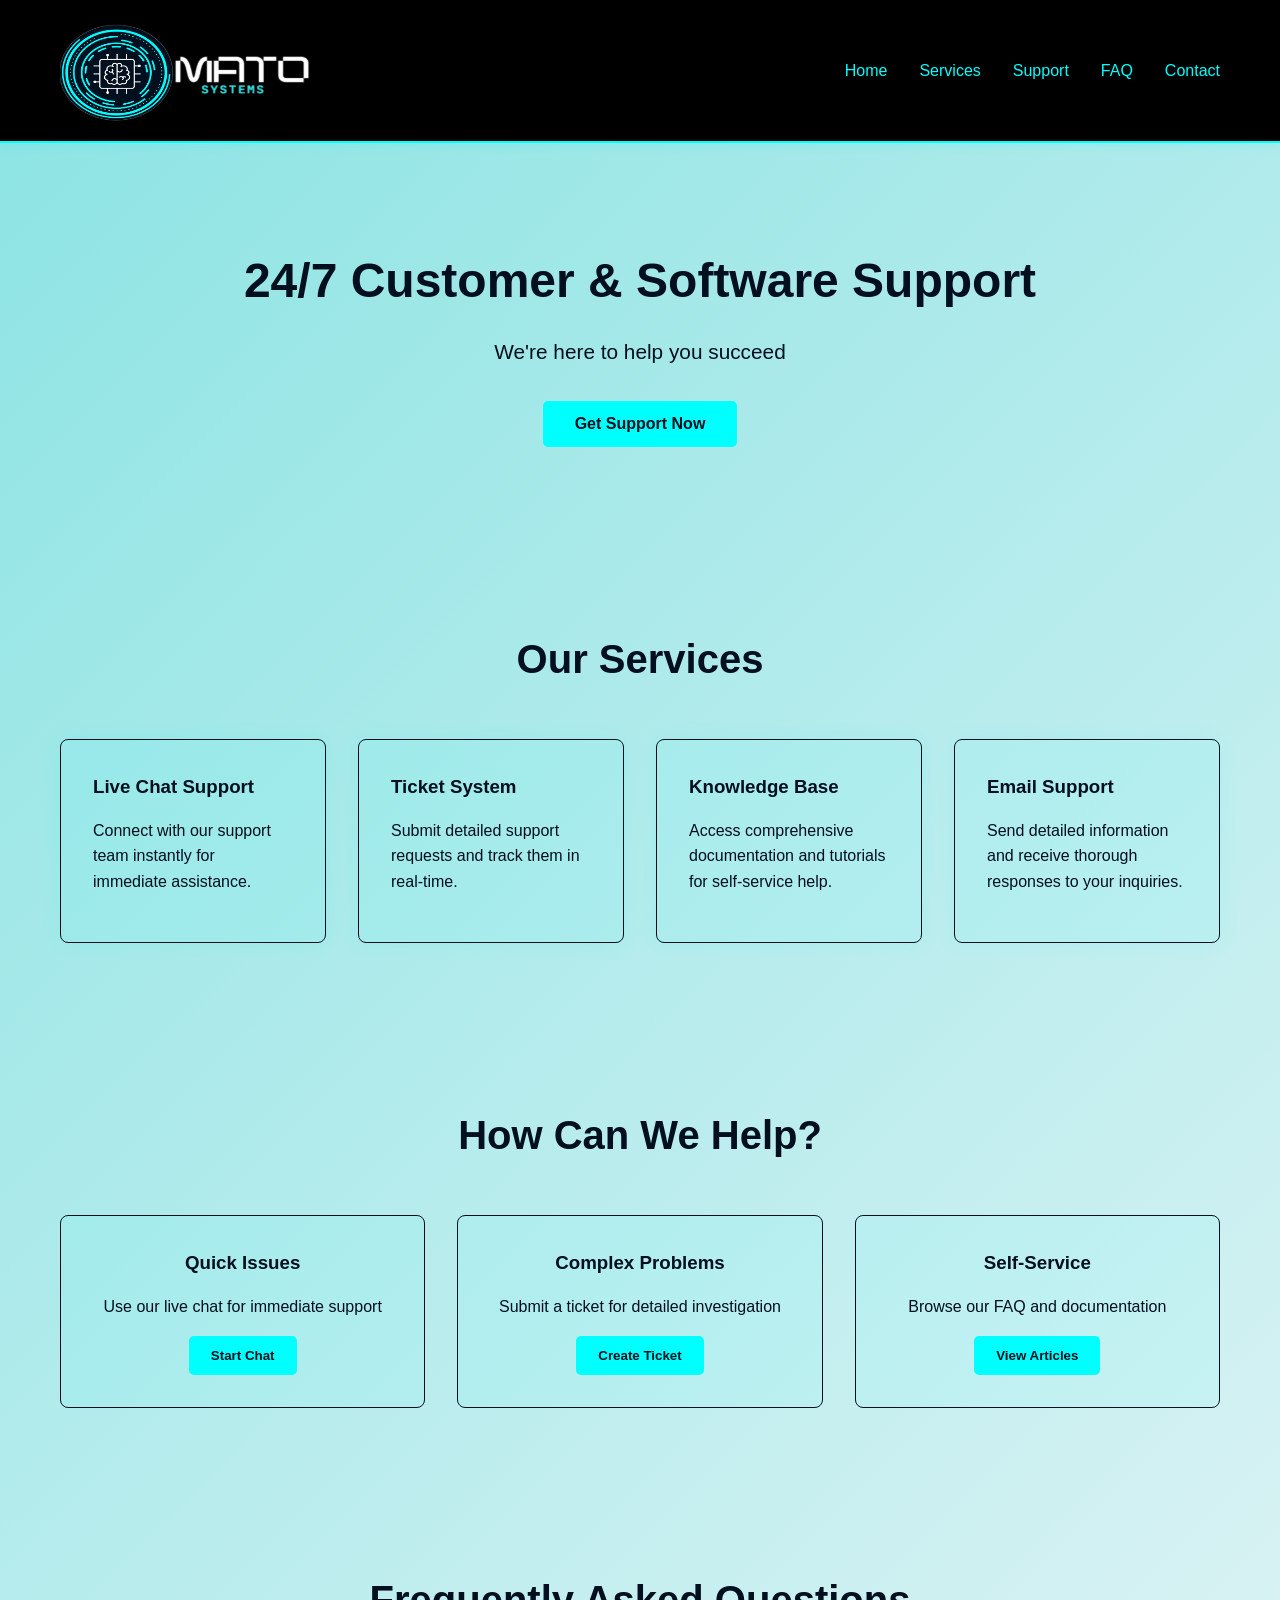
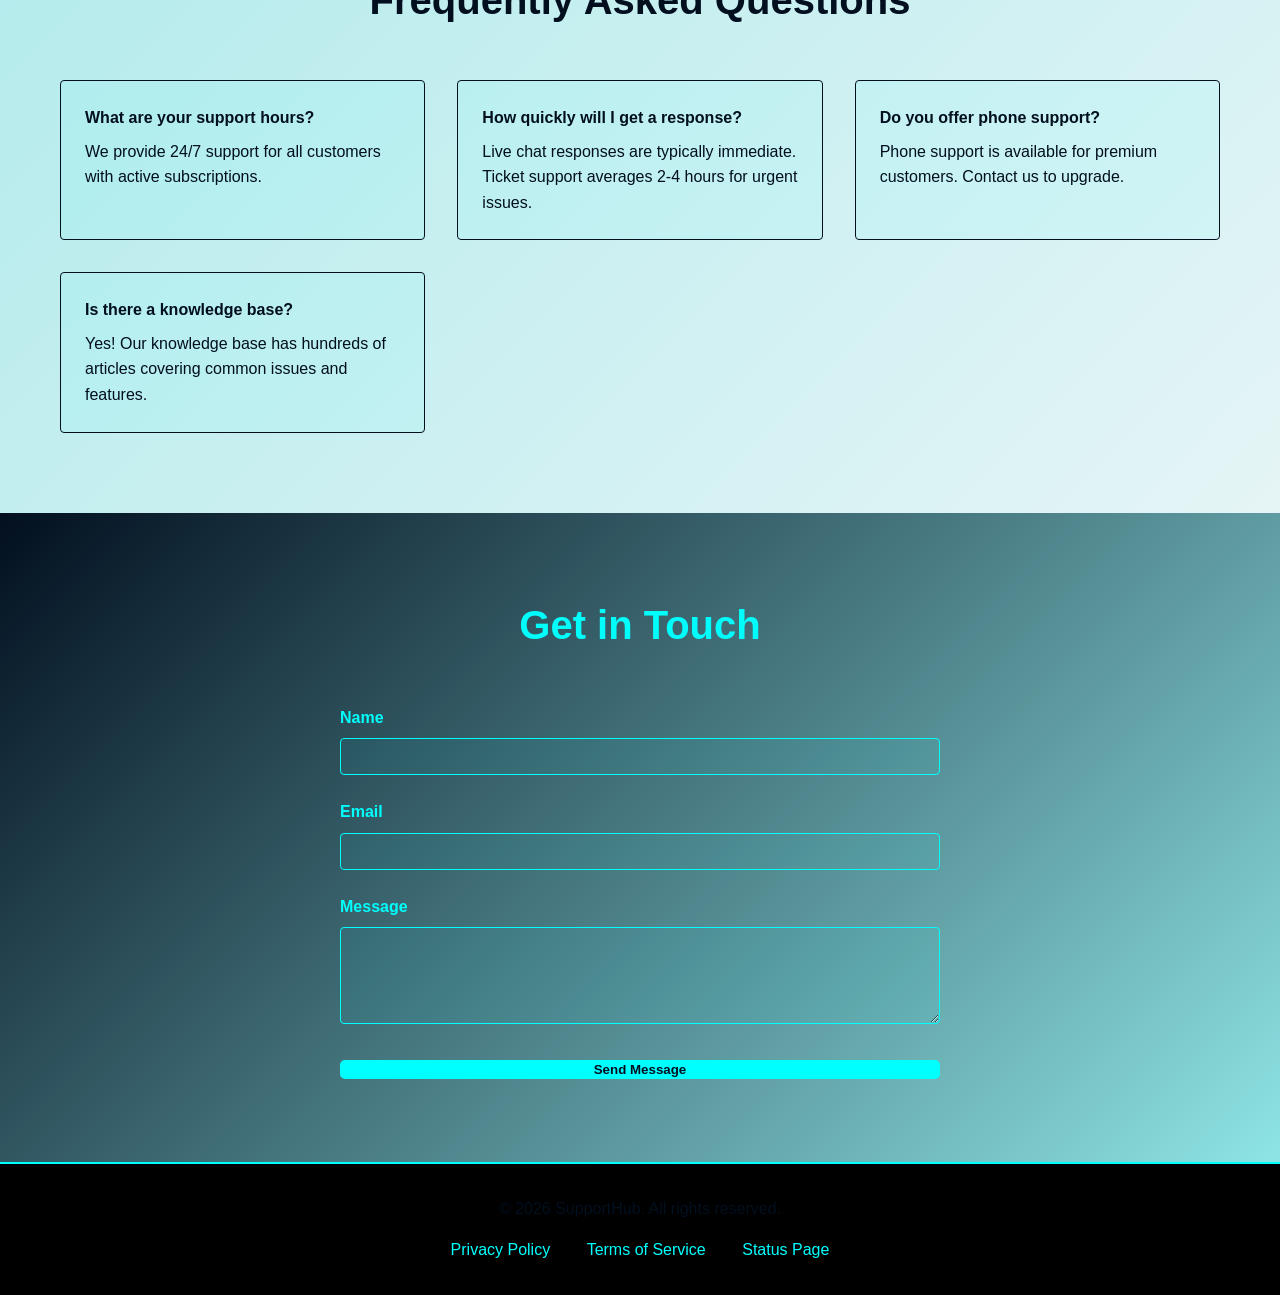
<file: index.html>
<!DOCTYPE html>
<html lang="en">
<head>
    <meta charset="UTF-8">
    <meta name="viewport" content="width=device-width, initial-scale=1.0">
    <title>Support Hub - Customer & Software Support</title>
    <link rel="stylesheet" href="src/styles/styles.css">
</head>
<body>
    <!-- Header/Navigation -->
    <header class="navbar">
        <div class="container">
            <div class="logo"><img src="./src/styles/img/22.png" alt="MatoSystems Logo" width="250px" height="125px"></div>
            <nav class="nav-links">
                <a href="#home">Home</a>
                <a href="#services">Services</a>
                <a href="#support">Support</a>
                <a href="#faq">FAQ</a>
                <a href="#contact">Contact</a>
            </nav>
        </div>
    </header>

<main>
        <!-- Hero Section -->
    <section id="home" class="hero">
        <div class="container">
            <h1>24/7 Customer & Software Support</h1>
            <p>We're here to help you succeed</p>
            <button class="cta-button">Get Support Now</button>
        </div>
    </section>

    <!-- Services Section -->
    <section id="services" class="services">
        <div class="container">
            <h2>Our Services</h2>
            <div class="services-grid">
                <div class="service-card">
                    <h3>Live Chat Support</h3>
                    <p>Connect with our support team instantly for immediate assistance.</p>
                </div>
                <div class="service-card">
                    <h3>Ticket System</h3>
                    <p>Submit detailed support requests and track them in real-time.</p>
                </div>
                <div class="service-card">
                    <h3>Knowledge Base</h3>
                    <p>Access comprehensive documentation and tutorials for self-service help.</p>
                </div>
                <div class="service-card">
                    <h3>Email Support</h3>
                    <p>Send detailed information and receive thorough responses to your inquiries.</p>
                </div>
            </div>
        </div>
    </section>

    <!-- Support Options Section -->
    <section id="support" class="support-options">
        <div class="container">
            <h2>How Can We Help?</h2>
            <div class="support-methods">
                <div class="method">
                    <h3>Quick Issues</h3>
                    <p>Use our live chat for immediate support</p>
                    <button>Start Chat</button>
                </div>
                <div class="method">
                    <h3>Complex Problems</h3>
                    <p>Submit a ticket for detailed investigation</p>
                    <button>Create Ticket</button>
                </div>
                <div class="method">
                    <h3>Self-Service</h3>
                    <p>Browse our FAQ and documentation</p>
                    <button>View Articles</button>
                </div>
            </div>
        </div>
    </section>

    <!-- FAQ Section -->
    <section id="faq" class="faq">
        <div class="container">
            <h2>Frequently Asked Questions</h2>
            <div class="faq-items">
                <div class="faq-item">
                    <h4>What are your support hours?</h4>
                    <p>We provide 24/7 support for all customers with active subscriptions.</p>
                </div>
                <div class="faq-item">
                    <h4>How quickly will I get a response?</h4>
                    <p>Live chat responses are typically immediate. Ticket support averages 2-4 hours for urgent issues.</p>
                </div>
                <div class="faq-item">
                    <h4>Do you offer phone support?</h4>
                    <p>Phone support is available for premium customers. Contact us to upgrade.</p>
                </div>
                <div class="faq-item">
                    <h4>Is there a knowledge base?</h4>
                    <p>Yes! Our knowledge base has hundreds of articles covering common issues and features.</p>
                </div>
            </div>
        </div>
    </section>

    <!-- Contact Section -->
    <section id="contact" class="contact">
        <div class="container">
            <h2>Get in Touch</h2>
            <form class="contact-form">
                <div class="form-group">
                    <label for="name">Name</label>
                    <input type="text" id="name" name="name" required>
                </div>
                <div class="form-group">
                    <label for="email">Email</label>
                    <input type="email" id="email" name="email" required>
                </div>
                <div class="form-group">
                    <label for="message">Message</label>
                    <textarea id="message" name="message" rows="5" required></textarea>
                </div>
                <button type="submit" class="submit-button">Send Message</button>
            </form>
        </div>
    </section>
</main>

    <!-- Footer -->
    <footer class="footer">
        <div class="container">
            <p>&copy; 2026 SupportHub. All rights reserved.</p>
            <div class="footer-links">
                <a href="#">Privacy Policy</a>
                <a href="#">Terms of Service</a>
                <a href="#">Status Page</a>
            </div>
        </div>
    </footer>
</body>
</html>
</file>
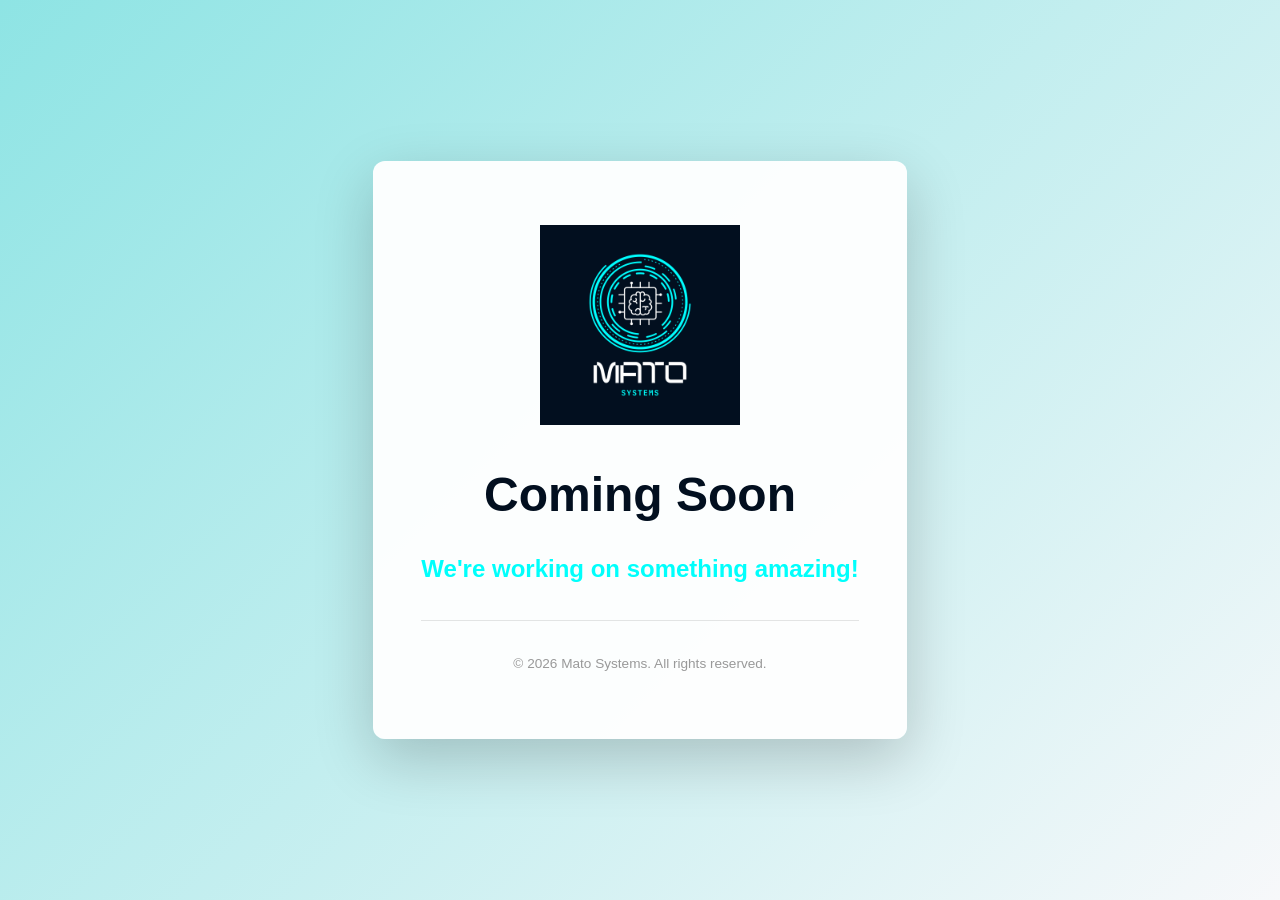
<file: src/index.html>
<!DOCTYPE html>
<html lang="en">
<head>
    <meta charset="UTF-8">
    <meta name="viewport" content="width=device-width, initial-scale=1.0">
    <title>Mato Systems - Customer & Software Support</title>
    <link rel="stylesheet" href="./styles/styles.css">
</head>
<body>
    <div class="coming-soon-container">
        <div class="coming-soon-content">
            <img src="./styles/img/1.png" alt="Mato Systems Logo" class="coming-soon-logo">
            <h1>Coming Soon</h1>
            <p class="subtitle">We're working on something amazing!</p>
            <p class="footer-text">&copy; 2026 Mato Systems. All rights reserved.</p>
        </div>
    </div>
</body>
</html>
</file>
<file: src/styles/styles.css>
/*
colors:
#000000 black
#00fffc vivid cyan
#00ffff cyan
#020f1f dark blue
#8ee4e4 pastel cyan
fonts:
Inndam
Jet Brains Mono
Sans
*/

:root {
  --bg: #020f1f;
  --text: #00fffc;
  --accent: #00ffff;
  --vivid-cyan: #00fffc;
  --pastel-cyan: #8ee4e4;
  --black: #000000;
  --sans: 'Jet Brains Mono', sans-serif;
}

/* Global Styles */
* {
  margin: 0;
  padding: 0;
  box-sizing: border-box;
}

body {
  background: linear-gradient(135deg, var(--pastel-cyan) 0%, #f7f8fa 100%);
  font-family: var(--sans);
  color: var(--text);
  line-height: 1.6;
}

.container {
  max-width: 1200px;
  margin: 0 auto;
  padding: 0 20px;
}

/* Header/Navbar */
.navbar {
  background-color: var(--black);
  color: var(--text);
  padding: 1rem 0;
  position: sticky;
  top: 0;
  border-bottom: 2px solid var(--accent);
  box-shadow: 0 2px 10px rgba(0, 255, 252, 0.2);
}

.navbar .container {
  display: flex;
  justify-content: space-between;
  align-items: center;
}

.logo {
  margin-top: 0.5rem;
  margin-bottom: -2rem;
  font-size: 1rem;
  font-weight: bold;
  color: var(--vivid-cyan);
}

.nav-links {
  display: flex;
  gap: 2rem;
}

.nav-links a {
  color: var(--text);
  text-decoration: none;
  transition: color 0.3s ease;
}

.nav-links a:hover {
  color: var(--accent);
}
main{
  background: linear-gradient(135deg, var(--pastel-cyan) 0%, #f7f8fa 100%);
}
/* Hero Section */
.hero {
  color: var(--bg);
  padding: 100px 20px;
  text-align: center;
  
}

.hero h1 {
  font-size: 3rem;
  margin-bottom: 1rem;
  color: var(--bg);
}

.hero p {
  font-size: 1.3rem;
  margin-bottom: 2rem;
  color: var(--bg);
}

.cta-button,
.method button,
.submit-button {
  background-color: var(--accent);
  color: var(--bg);
  border: 2px solid var(--accent);
  border-radius: 5px;
  cursor: pointer;
  transition: all 0.3s ease;
  font-weight: bold;
}

.cta-button {
  padding: 12px 30px;
  font-size: 1rem;
}

.method button {
  padding: 10px 20px;
  margin-top: 1rem;
}

.submit-button {
  width: 100%;
}

.cta-button:hover,
.method button:hover,
.submit-button:hover {
  background-color: transparent;
  color: var(--accent);
}

/* Shared Section Styling */
.services,
.support-options,
.faq,
.contact {
  padding: 80px 20px;
}

.contact {
  background: linear-gradient(135deg, var(--bg) 0%, var(--pastel-cyan) 100%);
}

.services h2,
.support-options h2,
.faq h2,
.contact h2 {
  text-align: center;
  font-size: 2.5rem;
  margin-bottom: 3rem;
}

.services h2,
.support-options h2,
.faq h2,
p {
  color: var(--bg);
}

.contact h2 {
  color: var(--vivid-cyan);
}

/* Services Section */
.services-grid {
  display: grid;
  grid-template-columns: repeat(auto-fit, minmax(250px, 1fr));
  gap: 2rem;
}

.service-card,
.method {
  background: rgba(0, 255, 252, 0.05);
  border-radius: 8px;
  border: 1px solid var(--bg);
}

.service-card {
  padding: 2rem;
  box-shadow: 0 0 20px rgba(0, 255, 252, 0.1);
  transition: all 0.3s ease;
}

.service-card:hover,
.method:hover,
.faq-item:hover {
  box-shadow: 0 0 30px rgba(0, 255, 252, 0.3);
  border-color: var(--vivid-cyan);
}

.service-card h3,
.service-card p {
  color: var(--bg);
  margin-bottom: 1rem;
}

/* Support Options */
.support-methods {
  display: grid;
  grid-template-columns: repeat(auto-fit, minmax(280px, 1fr));
  gap: 2rem;
}

.method {
  text-align: center;
  padding: 2rem;
}
.method h3 {
  color: var(--bg);
  margin-bottom: 1rem;
}

/* FAQ Section */
.faq-items {
  display: grid;
  grid-template-columns: repeat(auto-fit, minmax(300px, 1fr));
  gap: 2rem;
}

.faq-item {
  background: rgba(0, 255, 252, 0.05);
  padding: 1.5rem;
  border-left: 4px solid var(--bg);
  border-radius: 4px;
  border: 1px solid var(--bg);
}
.faq-item h4 {
  color: var(--bg);
  margin-bottom: 0.5rem;
}

/* Contact Section */
.contact-form {
  max-width: 600px;
  margin: 0 auto;
}

.form-group {
  margin-bottom: 1.5rem;
}

.form-group label {
  display: block;
  margin-bottom: 0.5rem;
  color: var(--vivid-cyan);
  font-weight: bold;
}

.form-group input,
.form-group textarea {
  width: 100%;
  padding: 10px;
  border: 1px solid var(--accent);
  border-radius: 4px;
  font-family: var(--sans);
  background-color: rgba(0, 255, 252, 0.05);
  color: var(--text);
}

.form-group input:focus,
.form-group textarea:focus {
  outline: none;
  border-color: var(--vivid-cyan);
  box-shadow: 0 0 10px rgba(0, 255, 252, 0.3);
}

.submit-button {
  width: 100%;
}

/* Footer */
.footer {
  background-color: var(--black);
  color: var(--text);
  text-align: center;
  padding: 2rem;
  border-top: 2px solid var(--accent);
}

.footer-links {
  margin-top: 1rem;
}

.footer-links a {
  color: var(--accent);
  text-decoration: none;
  margin: 0 1rem;
  transition: color 0.3s ease;
}

.footer-links a:hover {
  color: var(--vivid-cyan);
}

/* Coming Soon Page */
.coming-soon-container {
  display: flex;
  justify-content: center;
  align-items: center;
  min-height: 100vh;
  background: linear-gradient(135deg, var(--pastel-cyan) 0%, #f7f8fa 100%);
  padding: 2rem;
}

.coming-soon-content {
  text-align: center;
  background: rgba(255, 255, 255, 0.95);
  padding: 4rem 3rem;
  border-radius: 12px;
  box-shadow: 0 20px 60px rgba(0, 0, 0, 0.2);
  max-width: 600px;
  animation: slideIn 0.8s ease-out;
}

@keyframes slideIn {
  from {
    opacity: 0;
    transform: translateY(30px);
  }
  to {
    opacity: 1;
    transform: translateY(0);
  }
}

.coming-soon-logo {
  max-width: 200px;
  height: auto;
  margin-bottom: 2rem;
  display: block;
  margin-left: auto;
  margin-right: auto;
}

.coming-soon-content h1 {
  font-size: 3rem;
  color: var(--bg);
  margin-bottom: 1rem;
  font-weight: bold;
}

.subtitle {
  font-size: 1.5rem;
  color: var(--vivid-cyan);
  margin-bottom: 1.5rem;
  font-weight: 600;
}

.description {
  font-size: 1rem;
  color: #555;
  margin-bottom: 2.5rem;
  line-height: 1.8;
}

.email-signup {
  display: flex;
  gap: 0.5rem;
  margin-bottom: 2rem;
  flex-wrap: wrap;
  justify-content: center;
}

.email-signup input {
  flex: 1;
  min-width: 200px;
  padding: 12px 15px;
  border: 2px solid var(--accent);
  border-radius: 6px;
  font-family: var(--sans);
  font-size: 1rem;
  background-color: rgba(0, 255, 252, 0.05);
  color: var(--text);
  transition: all 0.3s ease;
}

.email-signup input:focus {
  outline: none;
  border-color: var(--vivid-cyan);
  box-shadow: 0 0 15px rgba(0, 255, 252, 0.3);
  background-color: rgba(0, 255, 252, 0.1);
}

.email-signup input::placeholder {
  color: rgba(0, 255, 252, 0.6);
}

.notify-btn {
  padding: 12px 30px;
  background: linear-gradient(135deg, var(--vivid-cyan), var(--accent));
  color: var(--bg);
  border: none;
  border-radius: 6px;
  font-size: 1rem;
  font-weight: bold;
  cursor: pointer;
  transition: all 0.3s ease;
  font-family: var(--sans);
  min-width: 150px;
}

.notify-btn:hover {
  transform: translateY(-2px);
  box-shadow: 0 10px 25px rgba(0, 255, 252, 0.4);
}

.notify-btn:active {
  transform: translateY(0);
}

.social-links {
  display: flex;
  justify-content: center;
  gap: 1.5rem;
  margin-bottom: 2rem;
}

.social-icon {
  padding: 10px 20px;
  background: rgba(0, 255, 252, 0.1);
  color: var(--vivid-cyan);
  text-decoration: none;
  border-radius: 6px;
  border: 2px solid var(--vivid-cyan);
  transition: all 0.3s ease;
  font-size: 0.9rem;
}

.social-icon:hover {
  background: var(--vivid-cyan);
  color: var(--bg);
  transform: translateY(-2px);
}

.footer-text {
  font-size: 0.85rem;
  color: #999;
  margin-top: 2rem;
  padding-top: 2rem;
  border-top: 1px solid rgba(0, 0, 0, 0.1);
}

/* Responsive Design */
@media (max-width: 768px) {
  .hero h1 {
    font-size: 2rem;
  }

  .nav-links {
    gap: 1rem;
    font-size: 0.9rem;
  }

  .services-grid,
  .support-methods,
  .faq-items {
    grid-template-columns: 1fr;
  }
}
</file>
